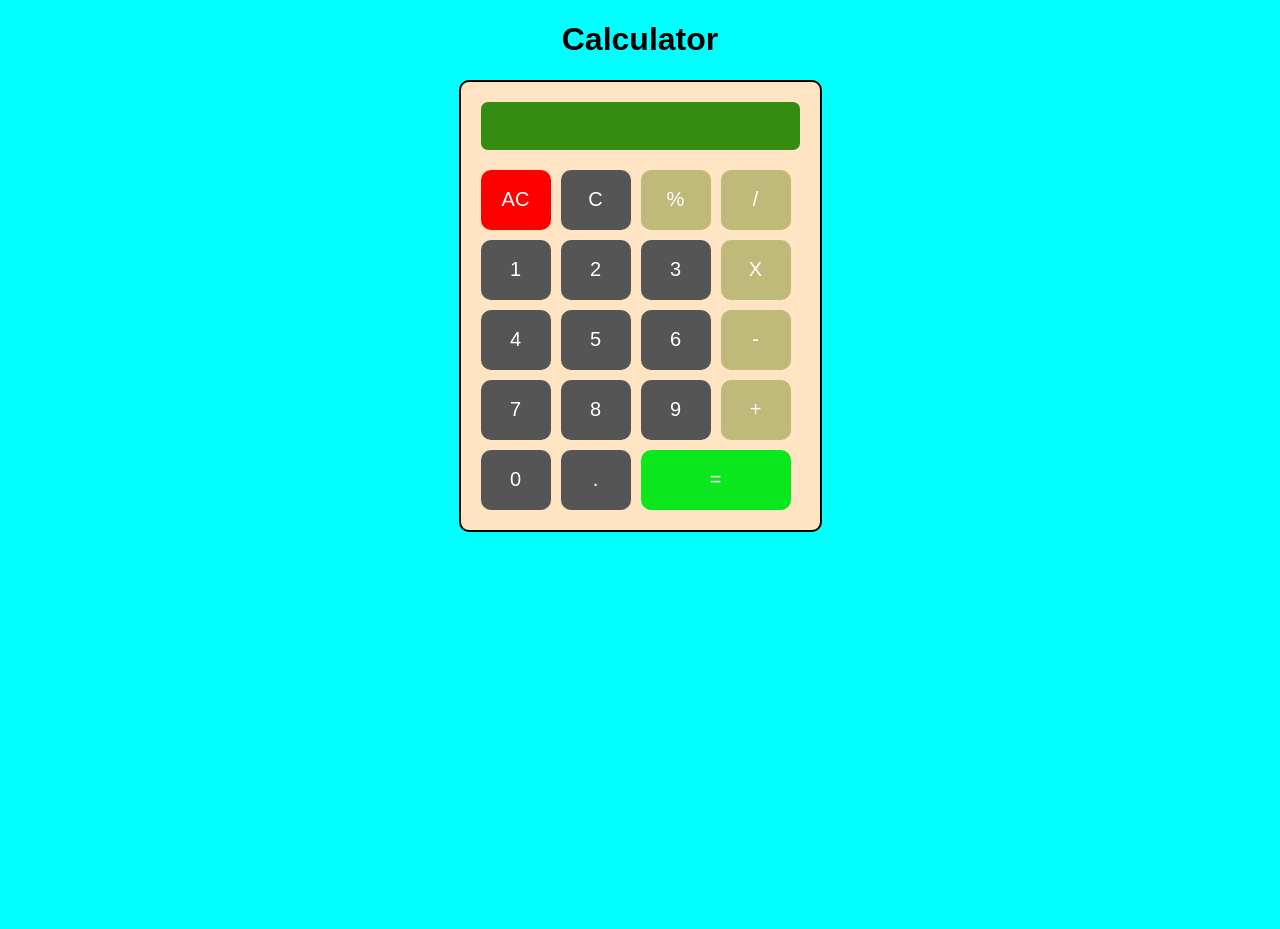
<file: Calculator/index.html>
<!DOCTYPE html>
<html lang="en">

<head>
    <meta charset="UTF-8">
    <meta name="viewport" content="width=device-width, initial-scale=1.0">
    <title>Calculator</title>
    <link rel="stylesheet" href="style.css">
</head>

<body>
    <h1 style="text-align: center;justify-content: center;">Calculator</h1>
    <div class="Calculator">
        <input type="text" id="display" disabled>

        <div class="btns">
            <button onclick="clr()" class="clear">AC</button><button onclick="del()">C</button><button class="operator">%</button><button class="operator">/</button>
            <button onclick="append('1')">1</button><button onclick="append('2')">2</button><button onclick="append('3')">3</button><button onclick="append('*')" class="operator">X</button>
            <button onclick="append('4')">4</button><button onclick="append('5')">5</button><button onclick="append('6')">6</button><button onclick="append('-')" class="operator">-</button>
            <button onclick="append('7')">7</button><button onclick="append('8')">8</button><button onclick="append('9')">9</button><button onclick="append('+')" class="operator">+</button>
         
            <button onclick="append('0')">0</button><button onclick="append('.')">.</button><button onclick="calculate()" class="equal">=</button>
            
        </div>
    </div>
</body>
<script src="script.js"></script>

</html>
</file>
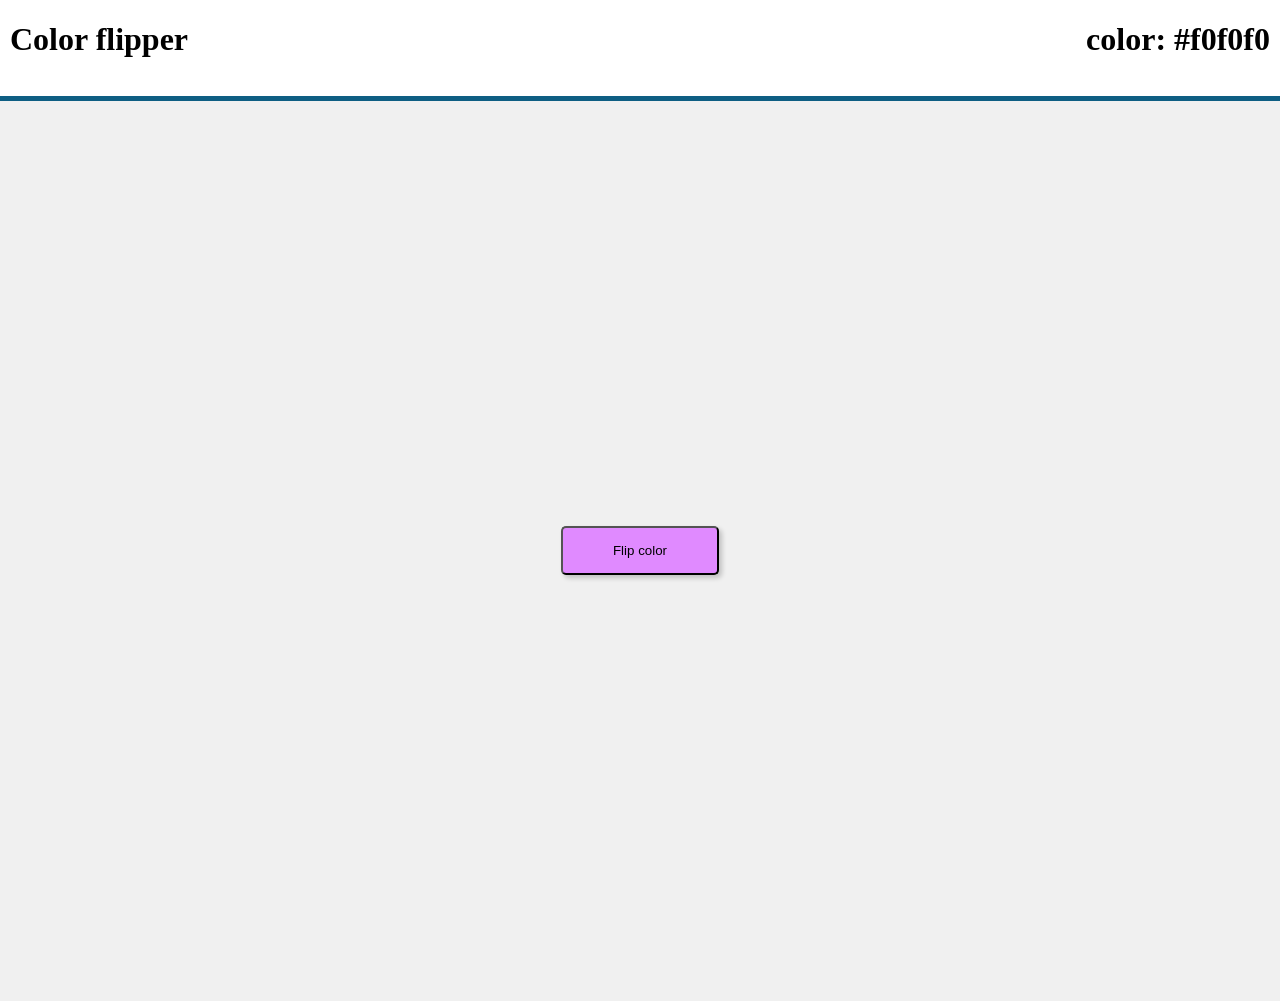
<file: Color Flipper/index.html>
<!DOCTYPE html>
<html lang="en">
<head>
    <meta charset="UTF-8">
    <meta name="viewport" content="width=device-width, initial-scale=1.0">
    <title>Flip Colors</title>
    <link rel="stylesheet" href="style.css">
</head>
<body>
    
    <div id="navbar">
        <ul>
            <li><h1>Color flipper</h1></li>
            <li><h1>color: #f0f0f0</h1></li>
        </ul>
    </div>
    <div class="container">
    <button id="btn" onclick="change()">Flip color</button>
    </div>
</body>
<script src="script.js"></script>
</html>
</file>
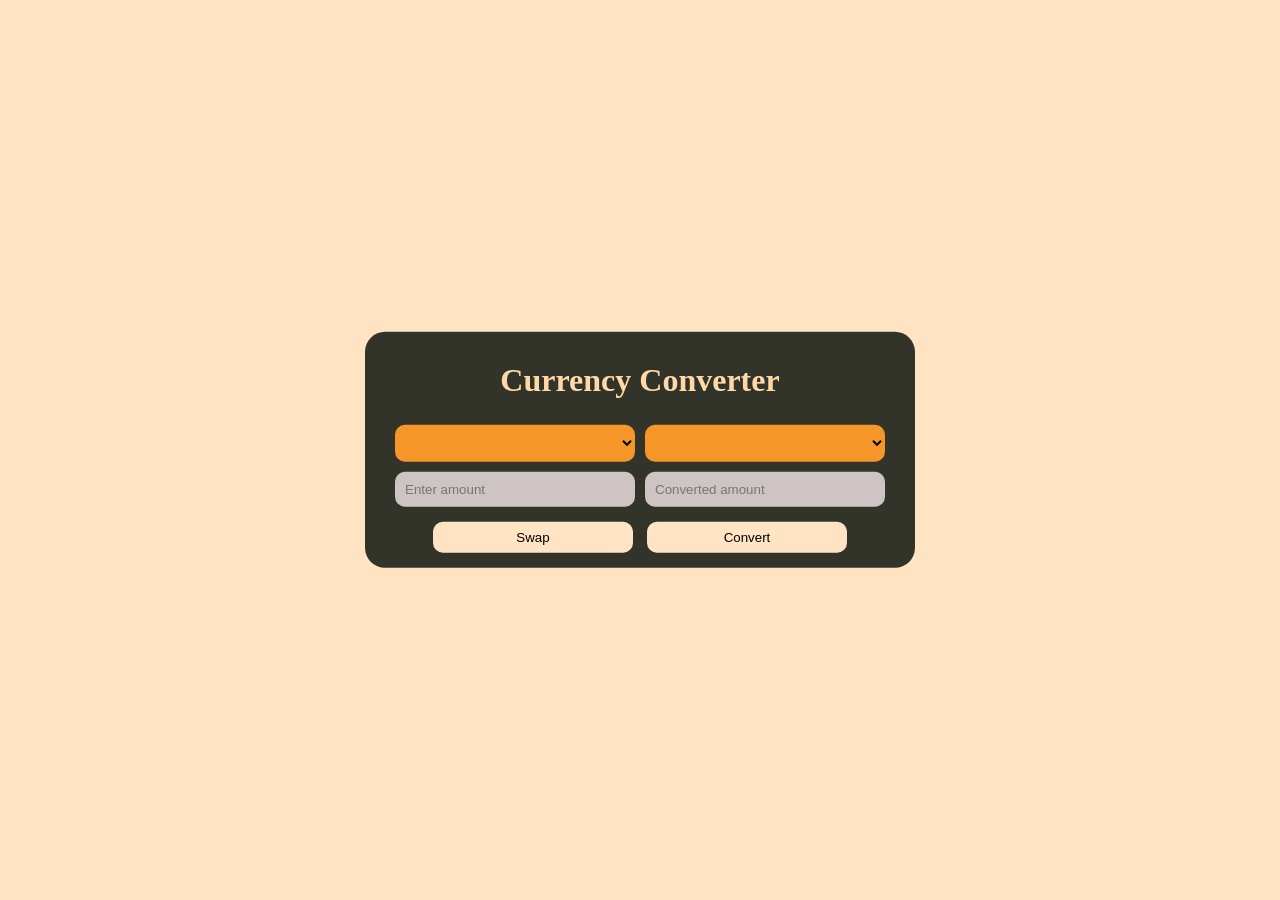
<file: Currency converter/index.html>
<!DOCTYPE html>
<html lang="en">
<head>
    <meta charset="UTF-8">
    <meta name="viewport" content="width=device-width, initial-scale=1.0">
    <title>Currency Converter</title>
    <link rel="stylesheet" href="style.css">
</head>
<body>
    <div class="container">
        <h1 >Currency Converter</h1>
        <select name="AUD" id="AUD1" >
        </select>
        <select name="AUD" id="AUD2" >
        </select>
        <br>
        <input type="number"  id="amount" placeholder="Enter amount">
        <input type="number"  id="otr" placeholder="Converted amount" >
        <br>
        <button onclick="swapCurrencies()">Swap</button>
        <button onclick="convert()"> Convert</button>
    </div>
</body>
<script src="script.js"></script>
</html>
</file>
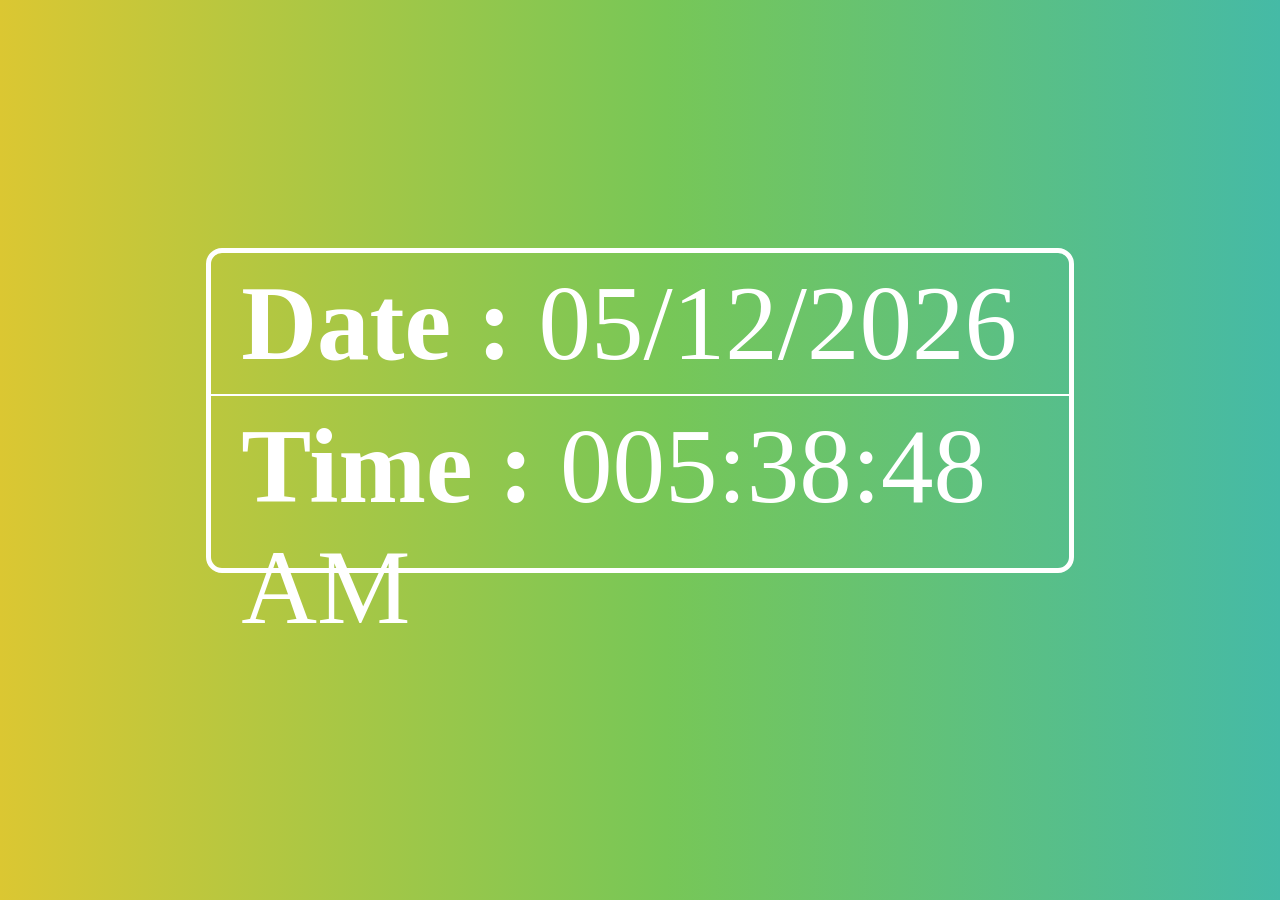
<file: Date Time/index.html>
<!DOCTYPE html>
<html lang="en">
<head>
    <meta charset="UTF-8">
    <meta name="viewport" content="width=device-width, initial-scale=1.0">
    <link rel="stylesheet" href="style.css">
    <title>Document</title>
</head>
<body>
    <div class="container">
        <div class="date">
            <span class="disp"></span>
        </div>
        <div class="time">
            <span class="disp"></span>
        </div>
    </div>
</body>
<script src="script.js"></script>
</html>
</file>
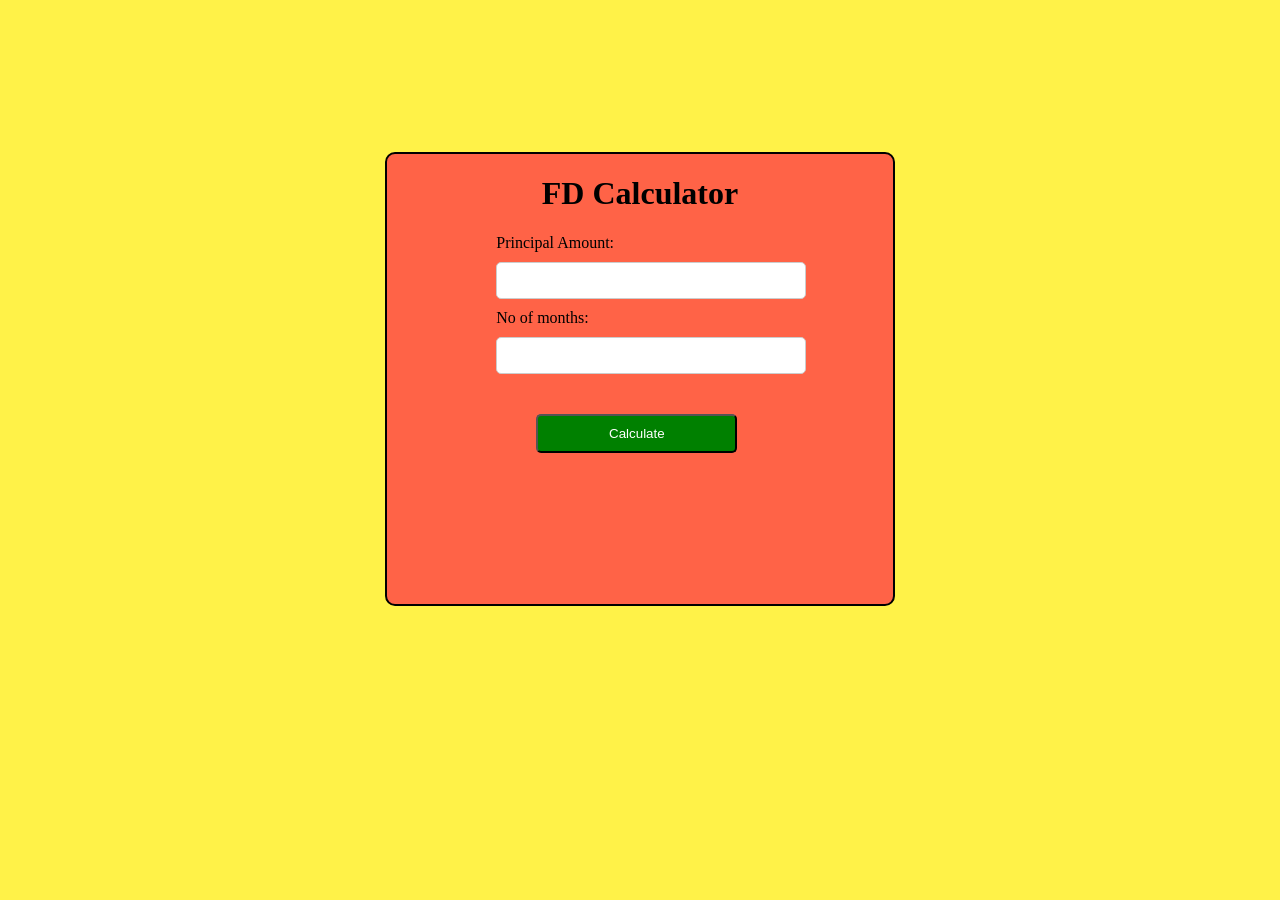
<file: FD Calculator/index.html>
<!DOCTYPE html>
<html lang="en">
<head>
    <meta charset="UTF-8">
    <meta name="viewport" content="width=device-width, initial-scale=1.0">
    <link rel="stylesheet" href="style.css">
    <title>FD Calculator</title>
</head>
<body>
    <div class="card">
        <h1>FD Calculator</h1>
        <form id="fdForm">
            <div>
            <label for="principal">Principal Amount:</label>
            <br>
            <input class="box" id="principal" name="principal" required>
            </div>
            <div>
            <label for="rate">No of months:</label>
            <input class="box" id="rate" name="rate" step="0.01" required>
            </div>
            <div id="result" style="color: white;"></div>
            <div>
            <button type="submit" onclick="calculateFD(); return false;">Calculate</button>
            </div>
        </form>
    </div>
</body>
<script src="script.js"></script>
</html>
</file>
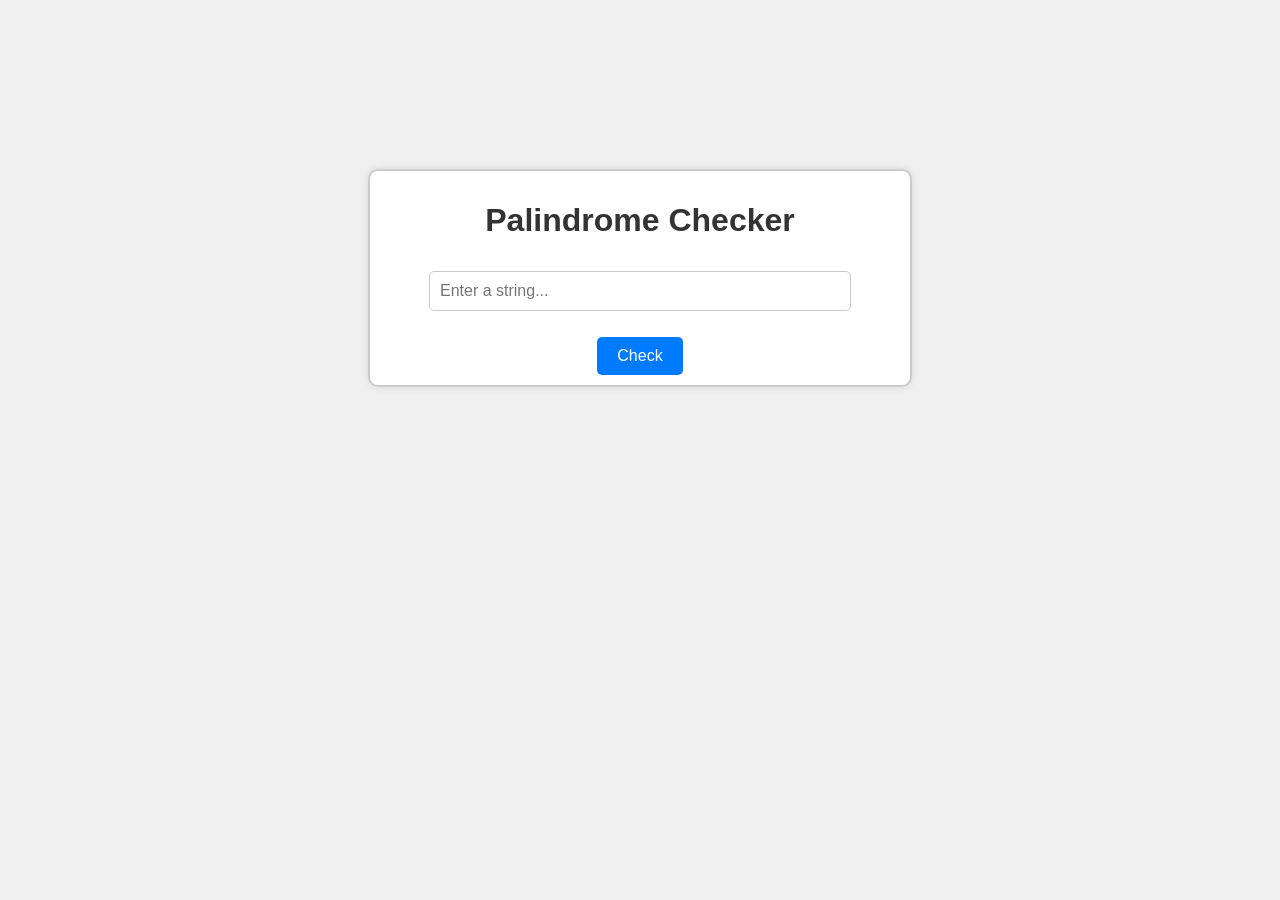
<file: Palindrom checker/index.html>
<!DOCTYPE html>
<html lang="en">
<head>
    <meta charset="UTF-8">
    <meta name="viewport" content="width=device-width, initial-scale=1.0">
    <link rel="stylesheet" href="style.css">
    <title>Document</title>
</head>
<body>
    <div class="container">
        <h1>Palindrome Checker</h1>
        <input type="text" id="input" placeholder="Enter a string...">
        <br>
        <p id="result"></p>
        <button id="checkBtn">Check</button>
    </div>
</body>
<script src="script.js"></script>
</html>
</file>
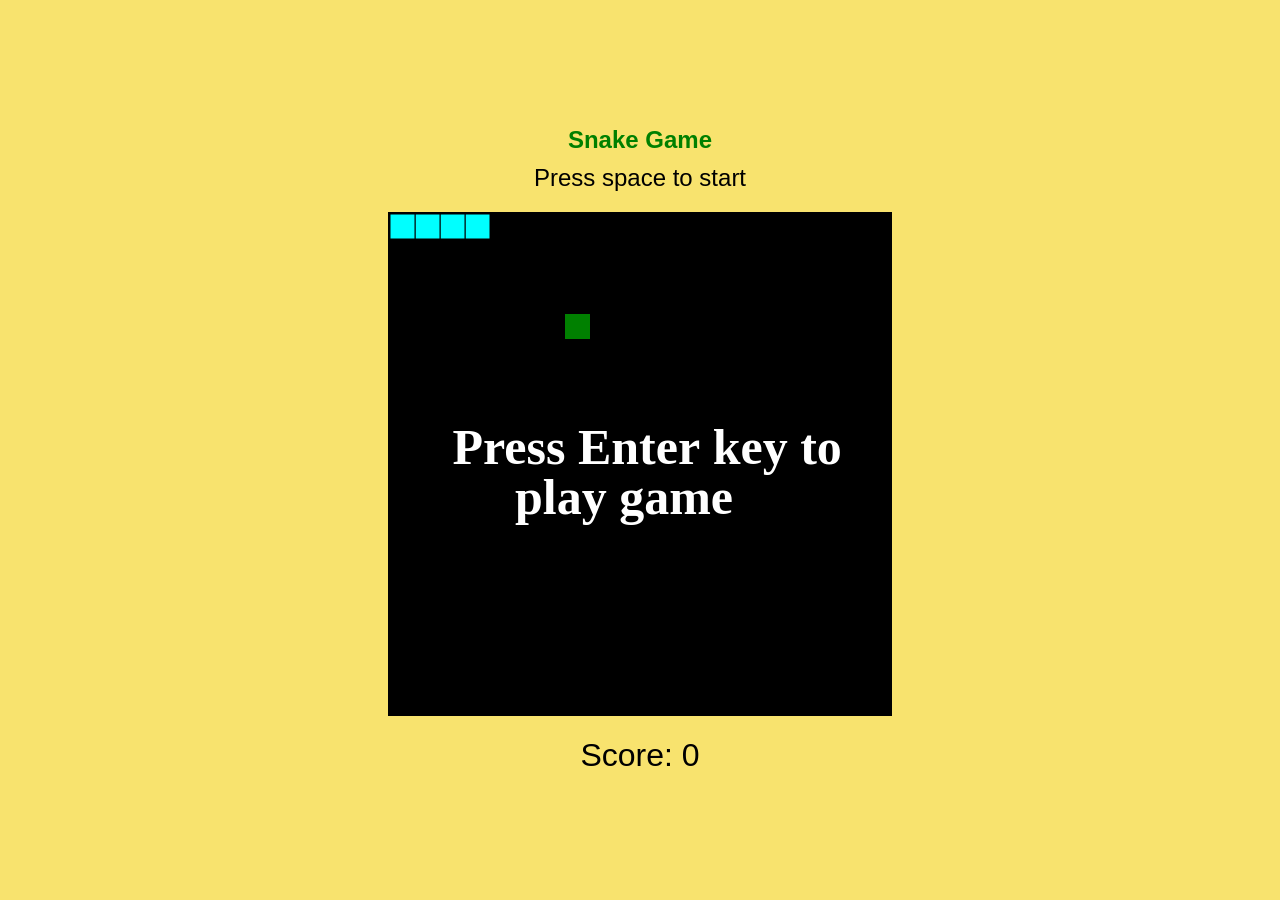
<file: Snake game/index.html>
<!DOCTYPE html>
<html lang="en">
<head>
    <meta charset="UTF-8">
    <meta name="viewport" content="width=device-width, initial-scale=1.0">
    <link rel="stylesheet" href="style.css">
    <script src="script.js" defer></script>
    <title>Snake Game</title>
</head>
<body>
    <h2>Snake Game</h2>
    <div id="msg">Press space to start</div>
    <div class="game-container">
        <canvas id="gameCanvas" width="500" height="500"></canvas>
        <div class="score">Score: <span id="scrval">0</span></div>
    </div>
</body>
</html>
</file>
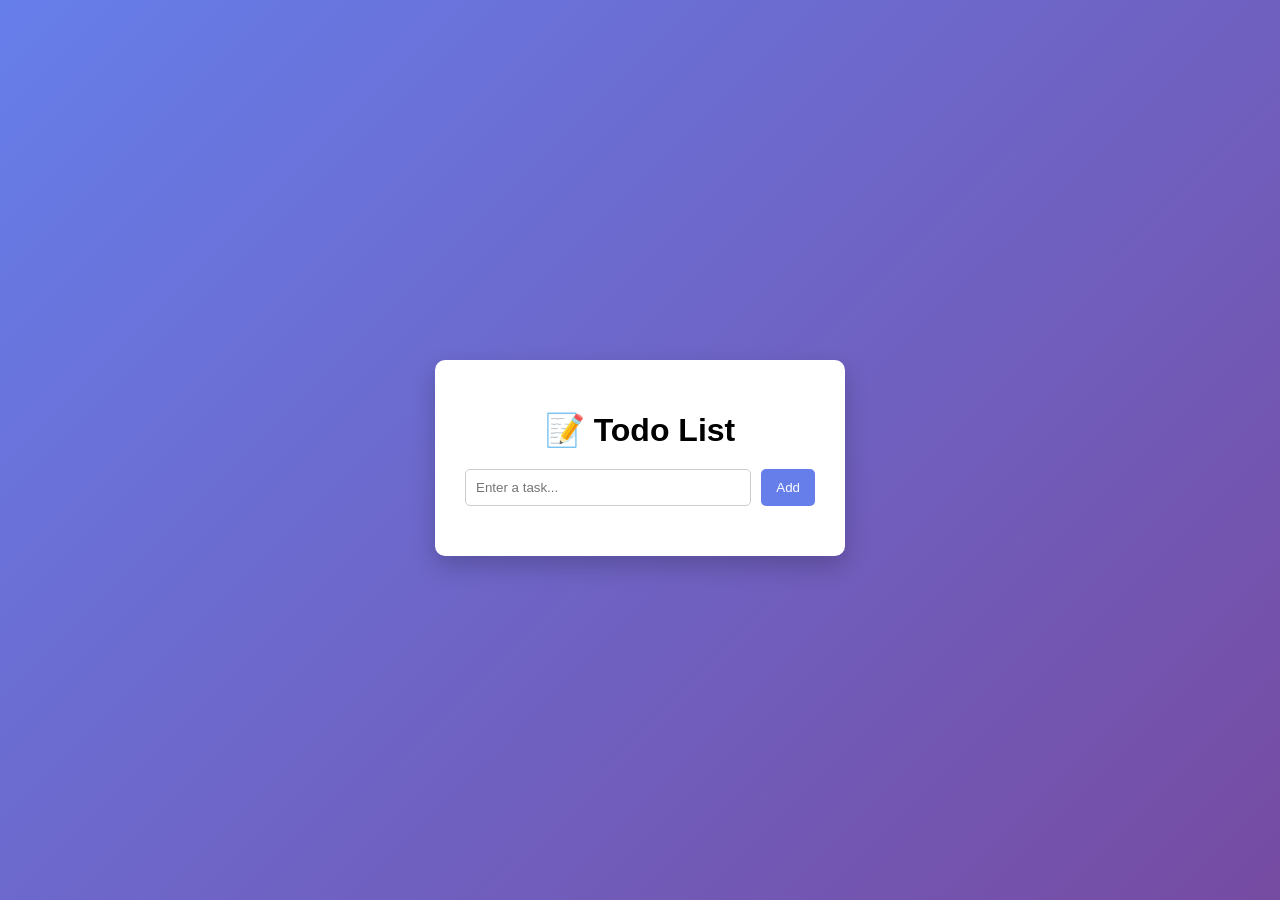
<file: Todo App/Index.html>
<!DOCTYPE html>
<html lang="en">

<head>
    <meta charset="UTF-8">
    <meta name="viewport" content="width=device-width, initial-scale=1.0">
    <title>Todo App</title>
    <link rel="stylesheet" href="style.css">

</head>

<body>

    <div class="container">

        <h1>📝 Todo List</h1>

        <div class="inputBox">
            <input id="inp" type="text" placeholder="Enter a task...">
            <button id="sub">Add</button>
        </div>

        <ul id="TodoList"></ul>

    </div>

    <script src="back.js">
    </script>

</body>

</html>
</file>
<file: Calculator/style.css>
body{
    background-color: aqua;
    justify-content: center;
    align-items: center;
    height: 100vh;
    font-family: Arial, Helvetica, sans-serif;
}

.Calculator{
    text-align: center;
    background-color: bisque;
    width: fit-content;
    height: fit-content;
    margin: auto;
    border: 2px solid black;
    border-radius: 10px;
    padding: 10px;
}

#display{
    height: 60%;
    font-size: 24px;
    margin-bottom: 15px;
    background-color: rgb(53, 140, 18);
    color: black;
    margin: 10px;
    border: none;
    padding: 10px;
    border-radius: 7px;
}

.btns{
    margin: 10px;
    display: grid;
    grid-template-columns: repeat(4,70px);
    gap: 10px;
}

button{
    height: 60px;
    font-size: 20px;
    border: none;
    background-color: #555;
    border-radius: 10px;
    cursor: pointer;
    color: white;
    transition: 0.2s;

}
button:hover{
    background-color: #777;
}
.operator{
    background-color: #c0ba7a;
}
.equal{
    background-color: #0ae81d;
    grid-column: span 2;
}
.clear{
    background-color: red;
    grid-column: span 1;
}
</file>
<file: Color Flipper/style.css>
body {
    margin: 0;
    padding: 0;
    background-color: #f0f0f0;
}
ul{
    margin-top: 0;
    display: flex;
    justify-content: space-between; 
    list-style: none; 
    padding: 0;
}
#navbar{
    background-color: white;
    color: black;
    padding: 0px 10px;
    border-bottom: 5px solid rgb(14, 94, 131);
}
#btn{
    background-color: rgb(224, 138, 255);
    margin: 10px;
    padding: 15px 50px;
    border-radius: 5px;
    box-shadow: 3px 3px 5px rgba(0, 0, 0, 0.2);
    cursor: pointer;
}

.container{
    display: flex;
    justify-content: center;
    text-align: center;
    align-items: center;
    height: 100vh;

}
</file>
<file: Currency converter/style.css>
body{
    background-color: bisque;
}

.container{
    text-align: center;
    border: none;
    border-radius: 20px;
    background-color: rgb(50, 52, 41);
    width: 550px;
    max-height: 280px;
    position: absolute;
    top: 50%;
    left: 50%;
    transform: translate(-50%, -50%);
}

h1{
    text-align: center;
    color: rgb(255, 216, 167);
    margin-top: 30px;
}

input{
    background-color: rgb(206, 196, 196) ;
    border: none;
    border-radius: 10px;
    padding: 10px;
    margin: 5px 3px;
    margin-bottom: 15px;
    width: 220px;
}

select{
    background-color: rgb(246, 150, 40) ;
    border: none;
    border-radius: 10px;
    padding: 10px ;
    width: 240px;
    margin: 5px 3px;
}

button{
    background-color: bisque;
    padding: 8px;
    border: none;
    border-radius: 10px;
    margin-left: 5px;
    margin-right: 5px;
    margin-bottom: 15px;
    width: 200px;
    cursor: pointer;
}

input::-webkit-outer-spin-button,
input::-webkit-inner-spin-button {
    -webkit-appearance: none;
}

.error{
    color: red;
    font-size: 14px;
    margin-top: -10px;
    margin-bottom: 10px;
    
}
</file>
<file: Date Time/style.css>
body{
    background: linear-gradient(90deg,rgba(219, 199, 50, 1) 0%, rgba(119, 199, 87, 1) 52%, rgba(69, 186, 166, 1) 100%);
    background-attachment: fixed;
    display: flex;
    justify-content: center;
}

.container{
    margin-top: 15rem;
    height: 35vh;
    width: 67vw;
    border: 5px solid white;
    border-radius: 16px;
}
.date{
    font-size: 105px;
    color: white;
    border-bottom: 2px solid white;
    padding: 10px 30px;
}
.time{
    color: white;
    font-size: 105px;
    padding: 10px 30px;
}
</file>
<file: FD Calculator/style.css>
body{
    background-color: rgba(255, 238, 1, 0.719);
}
.card{
    display: flex;
    flex-direction: column;
    align-items: center;
    background-color: tomato;
    height: 50vh;
    margin: auto;
    margin-top: 12%;
    border: 2px solid black;
    border-radius: 10px;
    width: 40%;
}
.card .box{
    width: 100%;
    padding: 10px;
    margin: 10px 0;
    border: 1px solid #ccc;
    border-radius: 5px;
}
button{
    padding: 10px 20px;
    background-color: green;
    color: white;
    width: 70%;
    margin-top: 30px;
    border-radius: 5px;
    margin-left: 40px;
    cursor: pointer;
}
</file>
<file: Palindrom checker/style.css>
body{
    background-color: #f0f0f0;
    font-family: Arial, sans-serif;
    margin: 0;
    padding: 20px;
}
h1 {
    color: #333;
}
.container {
    max-width: 500px;
    margin: auto;
    margin-top: 12%;
    background-color: #fff;
    border: 2px solid #ccc;
    border-radius: 10px;
    padding: 10px 20px;
    text-align: center;
    align-items: center;
    max-height: 500px;
    box-shadow: 0 0 10px rgba(0,0,0,0.1);
}

input{
    width: 80%;
    padding: 10px;
    margin: 10px 0;
    border: 1px solid #ccc;
    border-radius: 5px;
    font-size: 16px;
}

button {
    padding: 10px 20px;
    background-color: #007BFF;
    color: white;
    border: none;
    border-radius: 5px;
    cursor: pointer;
    font-size: 16px;
}
</file>
<file: Snake game/style.css>
*{
    font-family: 'Gill Sans', 'Gill Sans MT', Calibri, 'Trebuchet MS', sans-serif;
    margin: 0;
    padding: 0;
}

h2{
    color: green;
    margin-bottom: 10px;
}

#msg{
    font-size: 1.5rem;
    margin-bottom: 20px;
    text-align: center;
}

body{
    display: flex;
    flex-direction: column;
    align-items: center;
    justify-content: center;
    height: 100vh;
    margin: 0;
    background-color: #f8e36e;
}

.score{
    font-size: 2em;
    margin-top: .56em;
    text-align: center;
}

#gameCanvas{
    border: 2px solid black;
}
</file>
<file: Todo App/style.css>
body {
    font-family: Arial, Helvetica, sans-serif;
    background: linear-gradient(135deg, #667eea, #764ba2);
    background-attachment: fixed;
    height: 100vh;
    display: flex;
    justify-content: center;
    align-items: center;
}

.container {
    background: white;
    padding: 30px;
    width: 350px;
    border-radius: 10px;
    box-shadow: 0 10px 25px rgba(0, 0, 0, 0.2);
}

h1 {
    text-align: center;
    margin-bottom: 20px;
}

.inputBox {
    display: flex;
    gap: 10px;
}

input[type="text"] {
    flex: 1;
    padding: 10px;
    border: 1px solid #ccc;
    border-radius: 5px;
    outline: none;
}

button {
    background: #667eea;
    color: white;
    border: none;
    padding: 10px 15px;
    border-radius: 5px;
    cursor: pointer;
}

button:hover {
    background: #5563d6;
}

ul {
    list-style: none;
    padding: 0;
    margin-top: 20px;
}

li {
    display: flex;
    justify-content: space-between;
    align-items: center;
    padding: 10px;
    border-bottom: 1px solid #eee;
}

li:hover {
    background: #f7f7f7;
}

.delete{
    background: #ff0000;
    color: #f7f7f7;
    border: none;
    padding: 10px 15px;
    border-radius: 5px;
    cursor: pointer;
}

.delete:hover{
    background-color: #c11f03;
    color: #f7f7f7;
}
</file>
